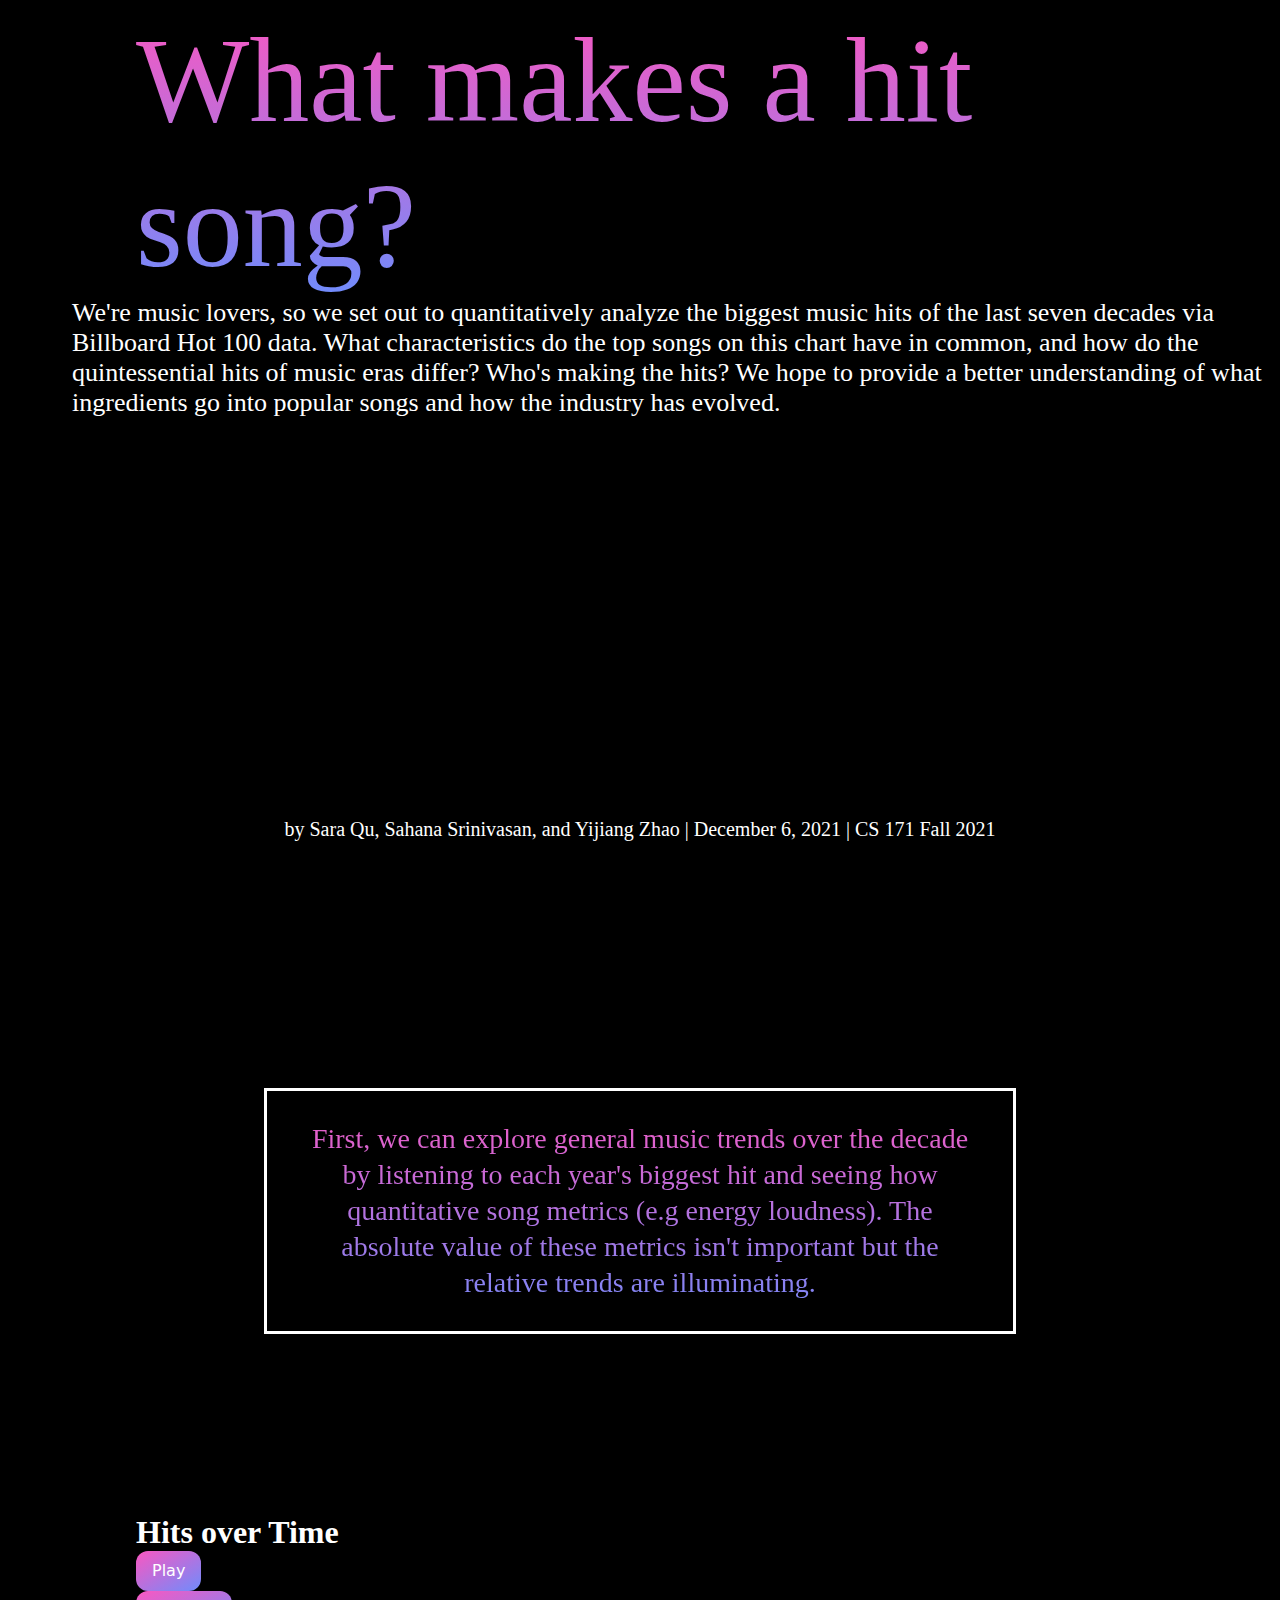
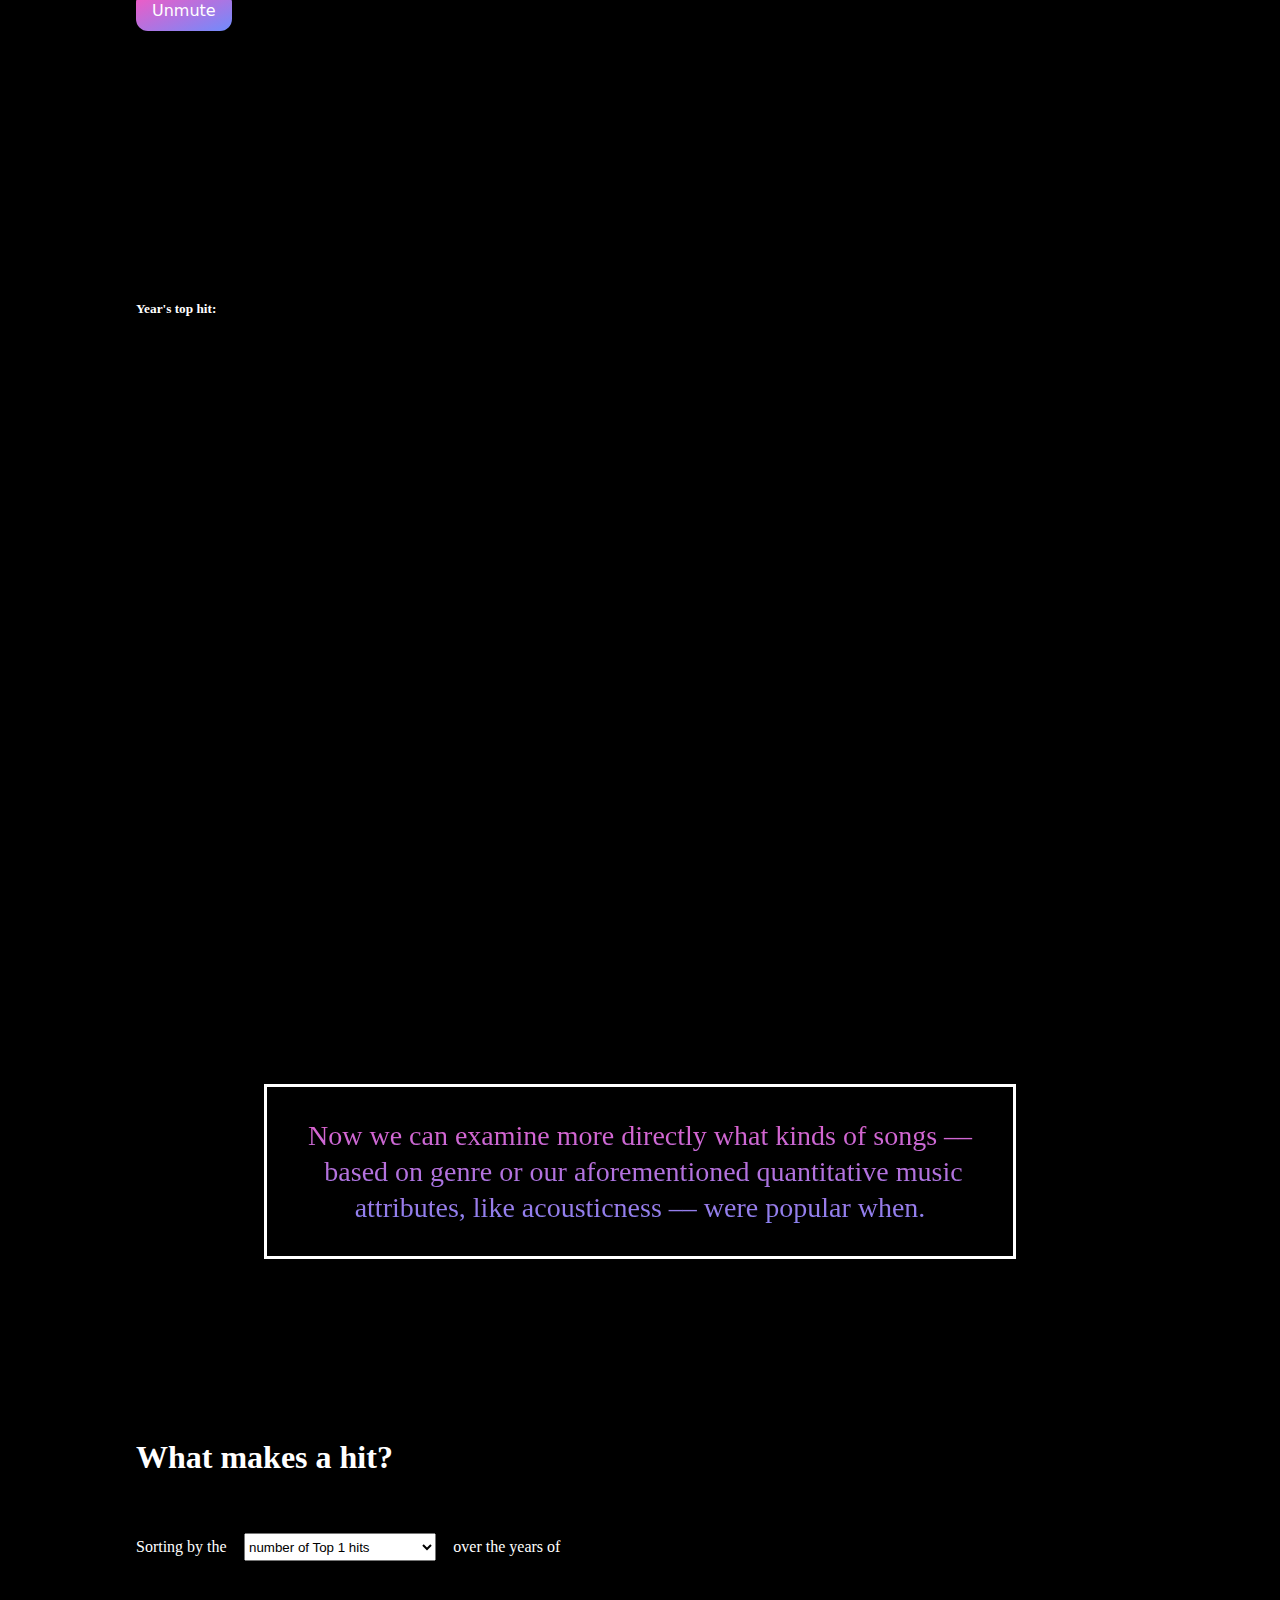
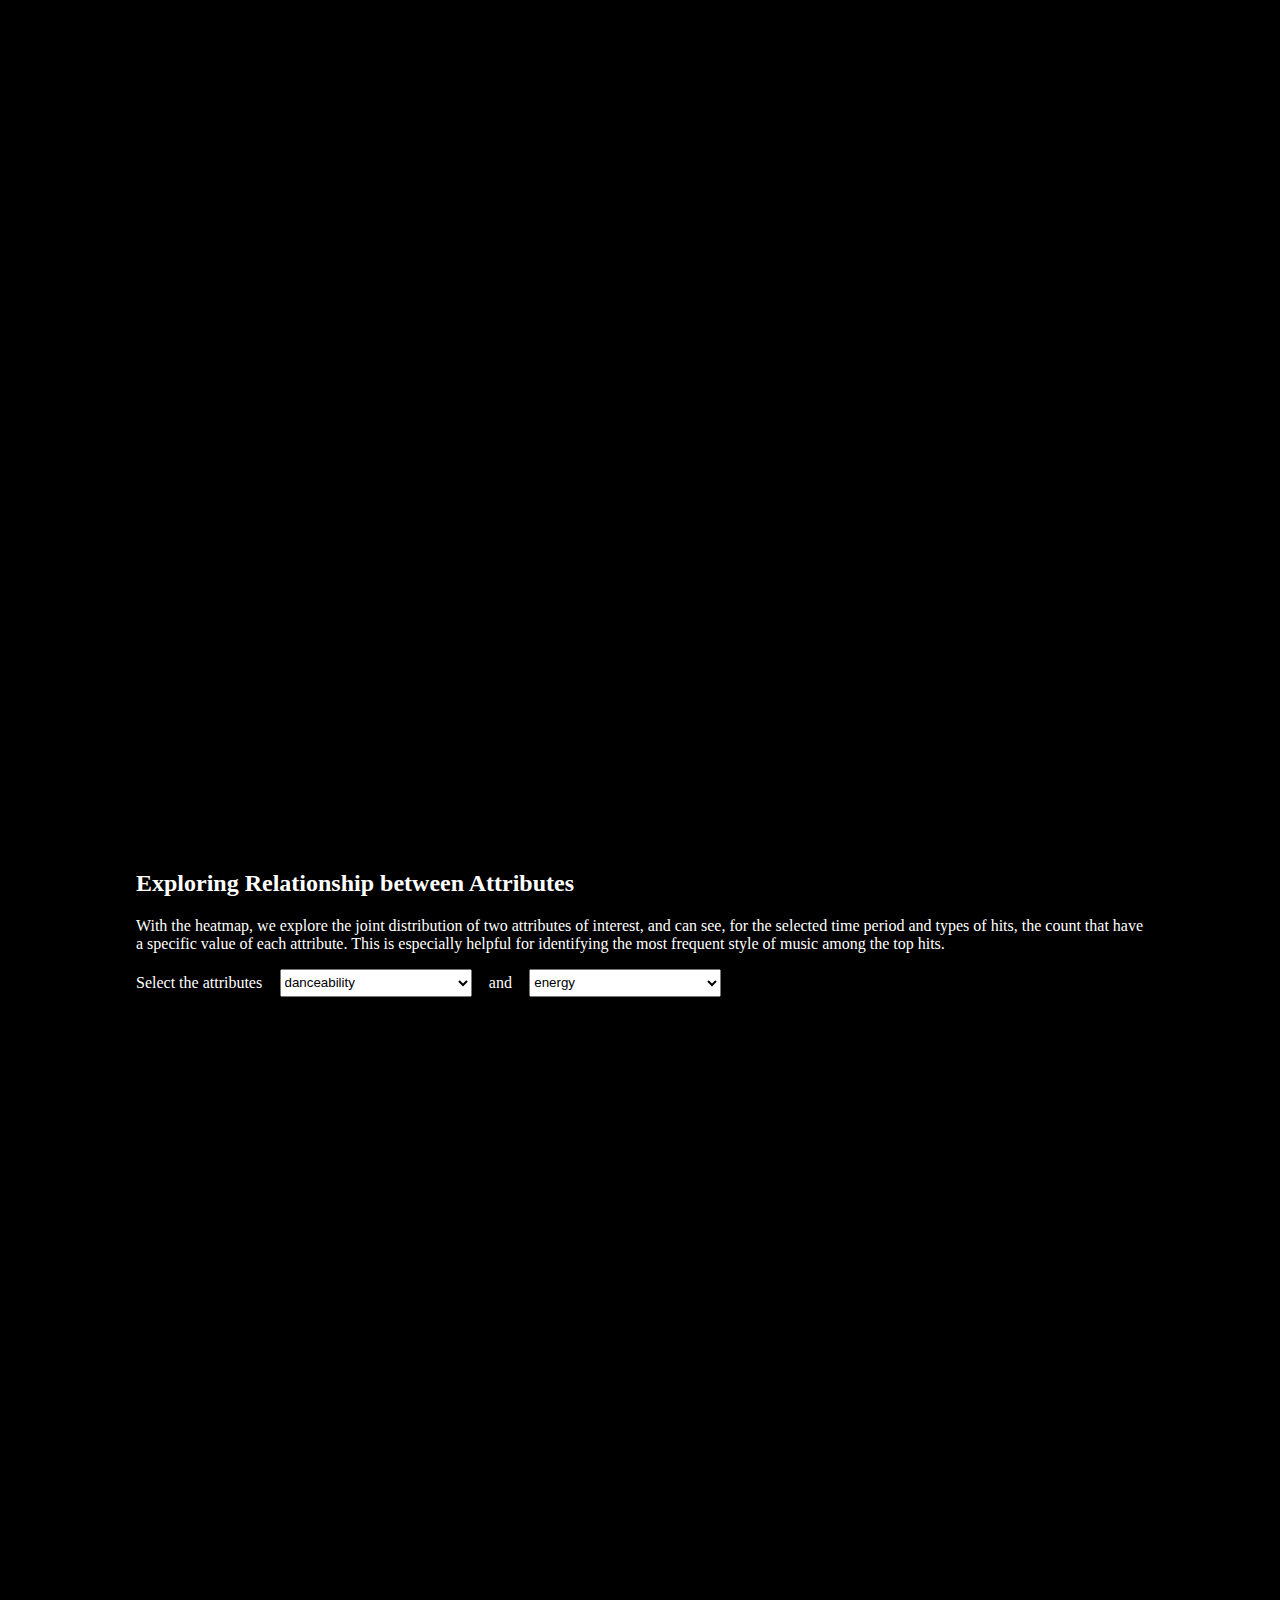
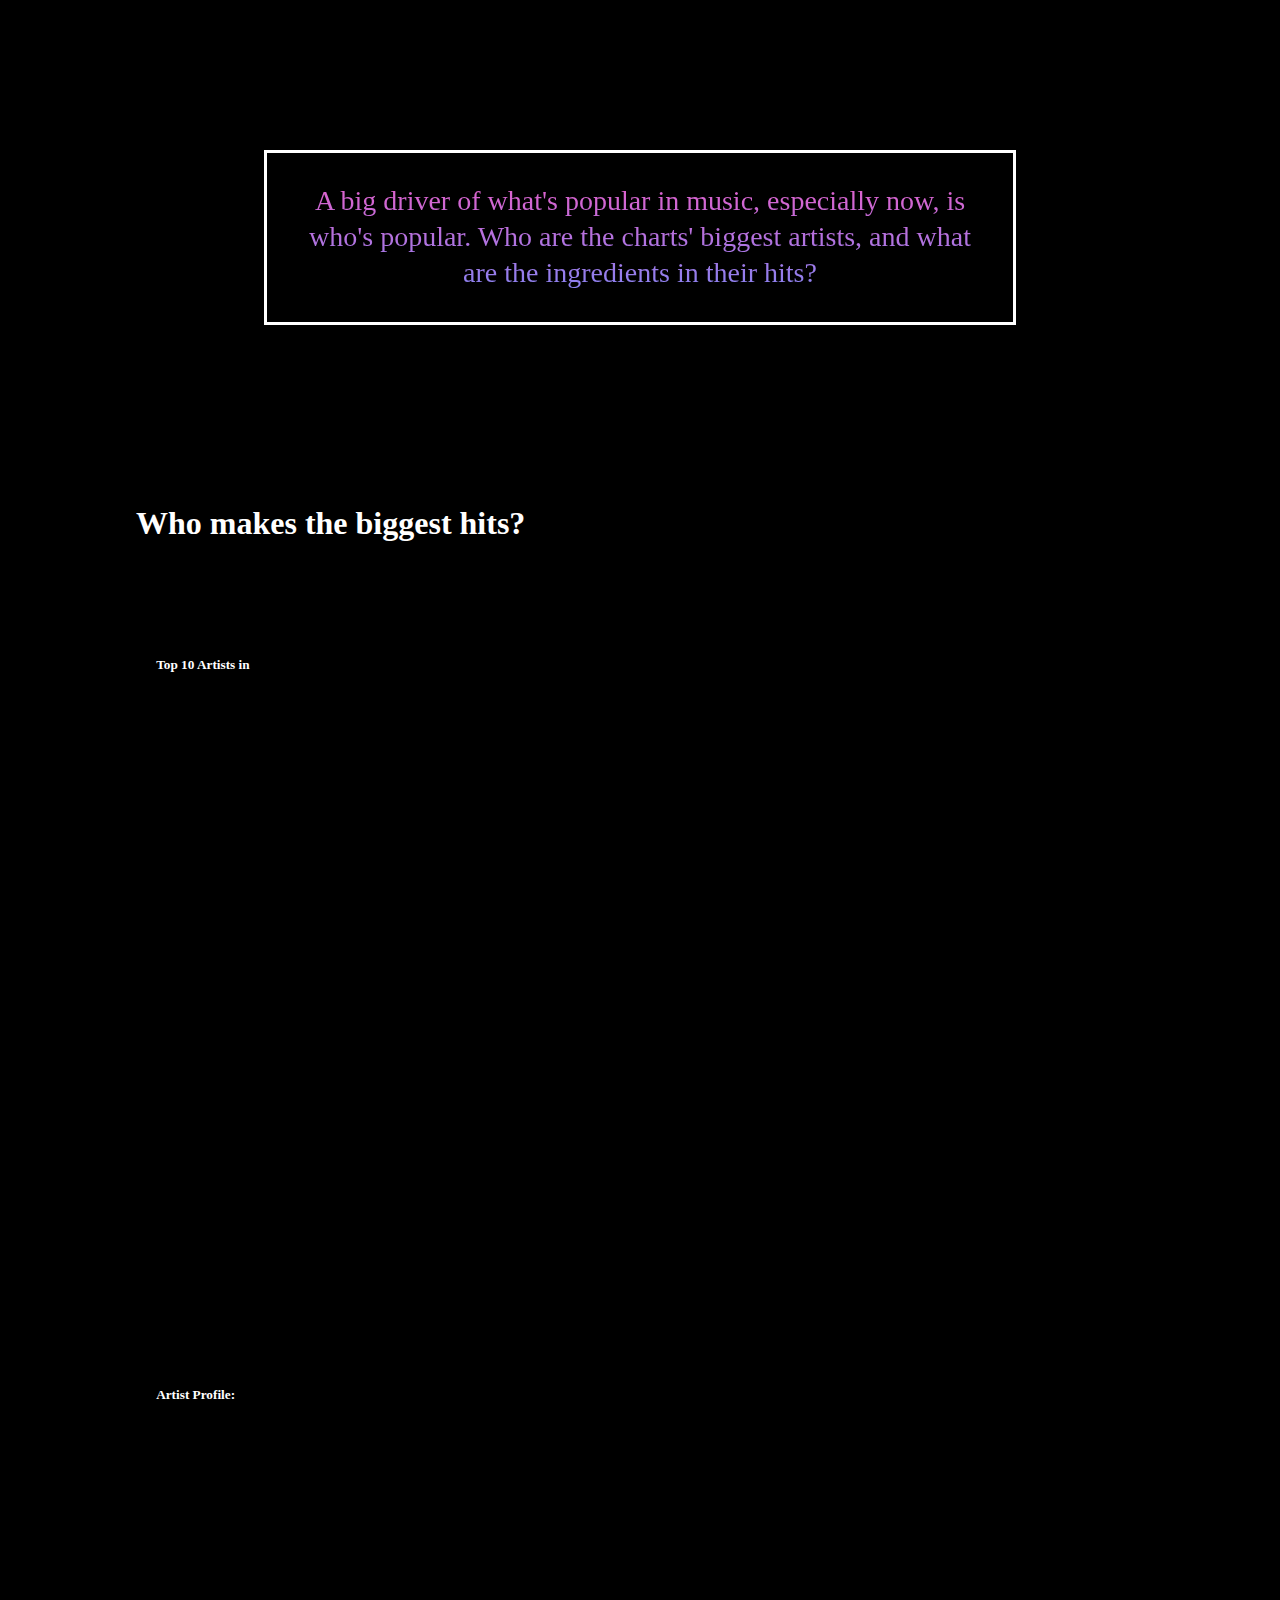
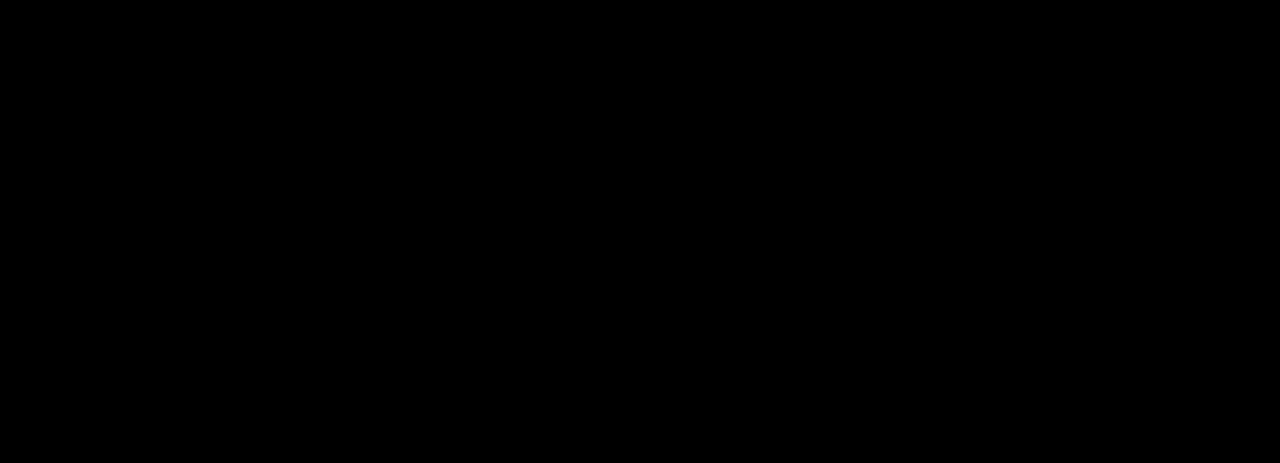
<file: index.html>
<!doctype html>
<html>
<head>
    <meta charset="utf-8">
    <meta name="description" content="">
    <meta name="viewport" content="width=device-width, initial-scale=1">
    <title>What makes a hit?</title>

    <link href="https://fonts.googleapis.com/css?family=Neuton:300,400,400i,700,800" rel="stylesheet">

    <link rel="stylesheet" href="https://cdnjs.cloudflare.com/ajax/libs/font-awesome/4.7.0/css/font-awesome.min.css">

    <!-- CSS libraries -->
    <link href="https://cdn.jsdelivr.net/npm/bootstrap@5.1.3/dist/css/bootstrap.min.css" rel="stylesheet"
          integrity="sha384-1BmE4kWBq78iYhFldvKuhfTAU6auU8tT94WrHftjDbrCEXSU1oBoqyl2QvZ6jIW3" crossorigin="anonymous">


    <!-- Custom CSS code -->
    <link rel="stylesheet" href="css/style.css">
    <link rel="stylesheet" href="css/sahana.css">
    <link rel="stylesheet" href="css/yijiangStyle.css">
</head>
<body>

  
<!-- INTRO: IMMERSIVE -->
<div class="row" style="height: 90vh; width: 100%" id="title-page">
<div class="col-5 align-self-center" id="main-title">What makes a hit song?</div>

<div class="col-4 align-self-center" id="main-desc">
  We're music lovers, so we set out to quantitatively analyze the biggest music hits of the last seven decades via Billboard Hot 100 data. 
  What characteristics do the top songs on this chart have in common, and how do the quintessential hits of music eras differ? Who's making the hits? We hope
  to provide a better understanding of what ingredients go into popular songs and how the industry has evolved.
</div>
</div>
<div class="row" style="height: 10vh; width: 100%; text-align: center" id="title-page">
  <div class="align-self-center" id="credits">
    by Sara Qu, Sahana Srinivasan, and Yijiang Zhao | December 6, 2021 | CS 171 Fall 2021 
  </div>
</div>

<div id="all">

<div class="container">

  <!-- INTRO VIZ: SAHANA VISUALIZATION -->
  <div class="row intro-blurb align-self-center">
      First, we can explore general music trends over the decade by listening to each year's biggest hit and seeing how quantitative song metrics (e.g energy loudness). The absolute value
      of these metrics isn't important but the relative trends are illuminating.
  </div>
  <div class = "row"  style="height: 110vh; width: 100%">
    <div class = "col sahana-col" id = "attrs-over-time">
      <div class="row yijiangRows d-flex justify-content-center"
        style="height: 10vh; width: 100%; margin-top: 3vh; margin-bottom: 0.5vh; padding: 0;">
        <div class="col align-self-center" style="margin-left: 0; margin-bottom: 0; padding-bottom: 0; padding-left: 0;">
            <h1>Hits over Time</h1>
        </div>
        <div class="col-1 align-self-center" style="margin-left: 0; margin-bottom: 0; padding-bottom: 0; padding-left: 0; padding-right: 2em;">
          <button class="cool-button" id="play-button" >Play</button>
        </div>
        <div class="col-1 align-self-center" style="margin-left: 0; margin-bottom: 0; padding-bottom: 0; padding-left: 0;">
          <button class="cool-button" id="song-button">Unmute</button>
        </div>
    </div>
      
      
        <div class="row" style="height: 10vh; margin-bottom: 10vh; padding-bottom: 10vh" id="slider-viz"></div>

        <div class="row yijiangRows d-flex" style="height: 4vh" id ="top-song-display-div">
            <div class="col-2"><h5>Year's top hit: </h5></div>
            <div class="col-10 float-start" id="top-song-display"></div>
        </div>
        <br></br>
            
        <div id="song-viz" style="display: none">
            <audio id="audio" controls="controls">
              <source id="audioSource" src="" type="audio/mpeg"/>
            </audio>
          </div>
        </div>
        <div class="row" style="height: 13vh" id = "acousticness-over-time"></div>
        <div class="row" style="height: 13vh" id = "energy-over-time"></div>
        <div class="row" style="height: 13vh" id = "danceability-over-time"></div>
        <div class="row" style="height: 13vh" id = "tempo-over-time"></div>
        <div class="row" style="height: 13vh" id = "instrumentalness-over-time"></div>

    </div>
  
  
  <!-- YIJIANG VIZ -->

  <div class="row intro-blurb align-self-center">
    Now we can examine more directly what kinds of songs –– based on genre or our aforementioned quantitative music attributes, like acousticness –– were popular when.
  </div>

  <div class = "row" id="yijiang-row">
  <!-- HEADING -->
  <div class="row yijiangRows d-flex justify-content-center"
    style="height: 10vh; width: 100%; margin-top: 3vh; margin-bottom: 0.5vh; padding: 0;">
  <div class="col align-self-center" style="margin-left: 0; margin-bottom: 0; padding-bottom: 0; padding-left: 0;">
      <h1>What makes a hit?</h1>
  </div>
  </div>


  <!--    justify-content-center -->
  <div class="row yijiangRows selectDiv" id="catSelectDiv">
  Sorting by the
  <select id='genreCategorySelector' class="custom-select selector"  onchange="genreCategoryChange()">
      <option value="1" selected>number of Top 1 hits</option>
      <option value="10">number of Top 10 hits</option>
      <option value="100">number of Top 100 hits</option>

  </select>

    over the years of
  <div id="yijiang-yearSlider"></div>
  </div>

  <!-- Visualizations -->
  <div class="row justify-content-center align-items-center yijiangRows" style="height: 75vh">
  <div class="col justify-content-center align-items-center row1cols">
      <div class="justify-content-center align-self-center align-items-center" id="genreVis"></div>

  </div>

  <div class="col justify-content-center align-items-center row1cols">
      <div class="justify-content-center align-self-center align-items-center" id="attrVis"></div>
  </div>

  </div>
  <div class="row justify-content-center align-items-center yijiangRows" id="matrixDiv" style="height: 80vh" >
  <h2>Exploring Relationship between Attributes</h2>
  <p>
      With the heatmap, we explore the joint distribution of two attributes of interest, and can see,
      for the selected time period and types of hits, the count that have a specific value of each attribute.
      This is especially helpful for identifying the most frequent style of music among the top hits.
  </p>
  <div class="row yijiangRows selectDiv" id="attributeSelectDiv">
      Select the attributes
      <select id='lMatrixSelector' class="custom-select align-self-center selector"  onchange="lMatrixChange()">
          <option value="danceability" selected>danceability</option>
          <option value="acousticness">acousticness</option>
          <option value="energy">energy</option>
          <option value="instrumentalness">instrumentalness</option>
          <option value="liveness">liveness</option>
          <option value="speechiness">speechiness</option>
          <option value="valence">valence</option>
      </select>
      and
      <select id='rMatrixSelector' class="custom-select align-self-center selector"  onchange="rMatrixChange()">
          <option value="acousticness">acousticness</option>
          <option value="danceability">danceability</option>
          <option value="energy" selected>energy</option>
          <option value="instrumentalness">instrumentalness</option>
          <option value="liveness">liveness</option>
          <option value="speechiness">speechiness</option>
          <option value="valence">valence</option>
      </select>
  </div>

  <div class="justify-content-center align-self-center align-items-center" id="matrixVis"></div>
  <!--        <div class="justify-content-center align-self-center align-items-center matrixSelectDiv">-->
  <!--            -->
  <!--            -->
  <!--        </div>-->
  </div>
</div>
 

<div>
  <!-- DETAILED ARTIST EXPLORATION: SARA VISUALIZATION -->

  <div class="row intro-blurb align-self-center">
    A big driver of what's popular in music, especially now, is who's popular. Who are the charts' biggest artists, and what are the ingredients in their hits?
  </div>
  
  <div class = "row">
    <div class="row yijiangRows d-flex justify-content-center"
      style="height: 10vh; width: 100%; margin-top: 3vh; margin-bottom: 0.5vh; padding: 0;">
    <div class="col align-self-center" style="margin-left: 0; margin-bottom: 0; padding-bottom: 0; padding-left: 0;">
        <h1>Who makes the biggest hits?</h1>
    </div>
    </div>
    <div class = "col sara-col">
        <h5 id = "bar-chart-title"> Top 10 Artists in
            <div style="height:2.1em">
                <div id = "yearSlider" style="height: 2.1em"></div>
            </div>
        <div id = "bar-chart"></div>
    </div>
    <div class = "col sara-col">
        <h5 id = "artist-profile">Artist Profile: <span id = "artist-profile-name"></span></h5>
        <table class = "table" id = "top-hits" style="visibility:hidden">
            <thead>
                <tr>
                    <th scope="col">#</th>
                    <th scope="col">TITLE</th>
                    <th scope="col">ALBUM</th>
                </tr>
            </thead>
            <tbody id = "top-hits2"></tbody>
        </table>
        <div id="song-viz" style="display: none">
            <audio id="audio" controls="controls">
                <source id="audioSource" src="" type="audio/mpeg"/>
            </audio>
        </div>
        <div id = "song-attributes" style = "height: 42%; visibility:hidden">
            <h6>SONG: <span id = "song-selection">All</span></h6>
        </div>
    </div>
  </div>

</div>

</div>
</div>
<!-- Load JS libraries -->
<script src="https://cdn.jsdelivr.net/npm/bootstrap@5.1.3/dist/js/bootstrap.bundle.min.js"
        integrity="sha384-ka7Sk0Gln4gmtz2MlQnikT1wXgYsOg+OMhuP+IlRH9sENBO0LRn5q+8nbTov4+1p"
        crossorigin="anonymous"></script>

<!-- d3 -->
<script src="https://d3js.org/d3.v7.min.js"></script>


<!-- Visualization objects -->
<script src="js/sahanaTimelineVis.js"></script>
<script src="js/sahanaSliderVis.js"></script>
<script src="js/yijiangMatrixVis.js"></script>
<script src="js/yijiangGenreVis.js"></script>
<script src="js/yijiangAttrVis.js"></script>
<script src="js/yearSlider.js"></script>
<script src="js/saraBarChartVis.js"></script>
<script src="js/artistProfileVis.js"></script>
<script src="js/songAttributeVis.js"></script>


<!-- Load data, create visualizations -->
<script src="js/sahanaVis.js"></script>
<script src="js/yijiangVis.js"></script>
<script src="js/main.js"></script>

</body>
</html>
</file>
<file: css/style.css>
/***** SARA'S CSS ******/

.sara-col {
    height: 80vh;
    margin: 1% 1% 0% 1%;
    width: 100%;
}

#bar-chart-title, #artist-profile, #top-hits{
    padding-top: 3%;
    padding-left: 1%;
    height: 5vh;
}

h5, #year {
    display: inline-block;
}

.top-song-row:hover {
    background-color: rgba(147,108,230,0.5);
    cursor: pointer;
}

#top-hits {
    padding-top: 2%;
    padding-left: 1%;
    padding-bottom: 2%;
    height: 2vh;
}

#bar-chart {
    height: 72vh;
}

.x-axis text {
    text-anchor:end;
}

#yearSlider {
    margin-top: 10px;
    width: 400px;
    height: 2.1em;
}

rect.selection {
    stroke: none;
    fill: #6B705C;
    fill-opacity: 0.6;
}

#labelleft, #labelright {
    dominant-baseline: hanging;
    font-size: 12px;
}

#labelleft {
    text-anchor: end;
}

#labelright {
    text-anchor: start;
}

/*GENERAL CSS FOR MAIN PAGE*/

body {
    background-color: black;
    color: white !important;
}

#title-page {
    background-color: black;
    --bs-gutter-x: 0rem !important;
}

#main-title {
    font-size: 120px;
    margin-left: 10vw;
    line-height: 145px;
    background: -webkit-linear-gradient(#FA57C1, #6F8CFC);
    -webkit-background-clip: text;
    -webkit-text-fill-color: transparent;
}

#main-desc {
    font-size: 26px;
    color: white;
    margin-left: 5vw;
}

#credits {
    font-size: 20px;
    color: white;
}

.intro-blurb {
    text-align: center;
    font-size: 28px;
    color: white;
    margin-left: 10vw;
    margin-right: 10vw;
    line-height: 36px;
    margin-top: 20vh;
    margin-bottom: 20vh;
    padding: 3% 3% 3% 3%;
    outline: 3px white;
    border-style: solid;
    background: -webkit-linear-gradient(#FA57C1, #6F8CFC);
    -webkit-background-clip: text;
    -webkit-text-fill-color: transparent;
}

h1, h5, #top-song-display, text, th, .label{
    color: white;
}
.fa {
    padding-top: 5%;
    font-size: 28px;
}

td {
    border-bottom: none !important;
    color: white;
}

#all {
    margin-left: 10vw;
    margin-right: 10vw;
}
</file>
<file: css/sahana.css>
/***** SAHANA'S CSS ******/

.cool-button {
  background: linear-gradient(to bottom right, #FA57C1, #6F8CFC);
  border: 0;
  border-radius: 12px;
  color: #FFFFFF;
  cursor: pointer;
  display: inline-block;
  font-family: -apple-system,system-ui,"Segoe UI",Roboto,Helvetica,Arial,sans-serif;
  font-size: 16px;
  font-weight: 500;
  line-height: 2.5;
  outline: transparent;
  padding: 0 1rem;
  text-align: center;
  text-decoration: none;
  transition: box-shadow .2s ease-in-out;
  user-select: none;
  -webkit-user-select: none;
  touch-action: manipulation;
  white-space: nowrap;
  }

  .cool-button:not([disabled]):focus {
    box-shadow: 0 0 .25rem rgba(0, 0, 0, 0.5), -.125rem -.125rem 1rem rgba(239, 71, 101, 0.5), .125rem .125rem 1rem rgba(255, 154, 90, 0.5);
  }

  .cool-button:not([disabled]):hover {
    box-shadow: 0 0 .25rem rgba(0, 0, 0, 0.5), -.125rem -.125rem 1rem rgba(239, 71, 101, 0.5), .125rem .125rem 1rem rgba(255, 154, 90, 0.5);
  }
  
  .ticks {
    font-size: 10px;
  }

  .track,
  .track-inset,
  .track-overlay {
    stroke-linecap: round;
  }

  .track {
    stroke: #000;
    stroke-opacity: 0.3;
    stroke-width: 10px;
  }

  .track-inset {
    stroke: #dcdcdc;
    stroke-width: 8px;
  }

  .track-overlay {
    pointer-events: stroke;
    stroke-width: 50px;
    stroke: transparent;
    cursor: crosshair;
  }

  .handle {
    fill: #fff;
    stroke: #000;
    stroke-opacity: 0.5;
    stroke-width: 1.25px;
  }
</file>
<file: css/yijiangStyle.css>
/***** YIJIANG'S CSS ******/

h1 {
    margin-top: 0;
    padding-top: 0;
    margin-bottom: 0;
    padding-bottom: 0;
}

.navbar {
    background-color: #D4C7B0;
    padding-left: 5%;
    padding-right: 5%;
}
body {
    align-items: center;
    align-content: center;
    /* margin-right: 10vw;
    margin-left: 10vw; */
}

.selector {
    width: 15vw;
    margin-left: 1em;
    margin-right: 1em;
    padding-right: 0
}

#matrixVis {
    padding-top: 0;
    margin-top: 0;
    height: 80vh;
    width: 100%;
    margin-bottom: 140px;
}


/* .yijiangContentRows {
    height: 80vh;
} */

#genreVis {
    height: 100vh;
    width: 100%;
}

#attrVis {
    height: 100vh;
    width: 100%;
    margin-bottom: 60px;
}

.selector {
    height: 2.1em;
}

#attributeSelectDiv {
    margin-bottom: 8vh;
}

#matrixDiv {
    margin-top: 20vh;
    align-content: center;
}

.row1cols {
    width: 50%;
    height: 100%;
    padding-bottom: 0;
    margin-bottom: 0;
}

.x-axis {
    font-size: 12px;
}

#yijiang-yearSlider {
    margin-top: 0;
    width: 400px;
    height: 2.1em;
}

#yearSlider {
    margin-top: 0;
    width: 400px;
    height: 2.1em;
}

rect.selection {
    stroke: none;
    fill: #69A6F9;
    fill-opacity: 0.6;
}

#labelleft, #labelright {
    dominant-baseline: hanging;
    font-size: 12px;
}

#labelleft {
    text-anchor: end;
}

#labelright {
    text-anchor: start;
}
</file>
